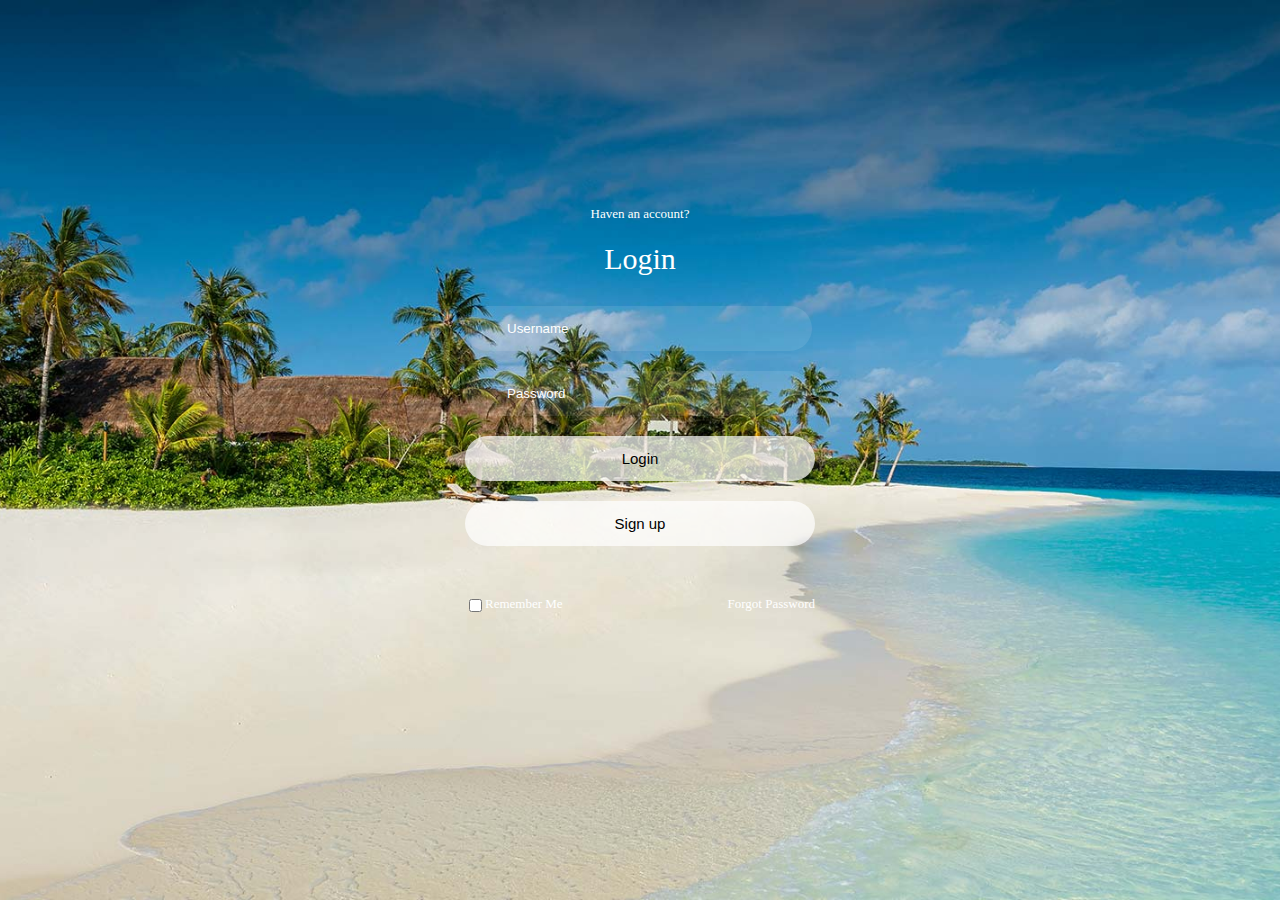
<file: Home/Login Page.html>
<!DOCTYPE html>
<html lang="en">
<head>
    <meta charset="UTF-8">
    <meta name="viewport" content="width=device-width, initial-scale=1.0">
    <title>Sign up</title>
    <style>

        body{
            margin: 0;
            padding: 0;
            background-image: url(Special-Offers-no-color-1920-1.jpg); 
            background-size: cover;
            background-repeat: no-repeat;
            background-position: center;
            background-attachment: fixed;    
        }

        .box{
            display: flex;
            justify-content: center;
            align-items: center;
            min-height: 90vh;
        }
        .container{
            width: 350px;
            display: flex;
            flex-direction: column;
            gap: 20px;
            padding: 0 15px 0 15px;
        }
        span{
            color: #ffff;
            font-size: small;
            display: flex;
            justify-content: center;
            padding: 10px 0 10px 0;
        }

        header{
            color: #ffff;
            font-size: 30px;
            display: flex;
            justify-content: center;
            padding: 10px 0 10px 0;
        }
        .input-field{
            display: flex;
            flex-direction: column;
        }
        .input{
            height:45px;
            width: 87%;
            border: none;
            border-radius: 30px;
            color: #ffff;
            padding: 0 0 0 42px;
            background: rgba(255,255,255, 0.1);
        }
        i{
            position: relative;
            top: -33px;
            left: 17px;
            color: #ffff;
        }
         ::-webkit-input-placeholder{
            color: #ffff;
         }
         .submit{
            border:none;
            border-radius: 30px;
            margin-bottom: 20px;
            font-size: 15px;
            height:45px;
            outline:none;
            width:100%;
            background:rgba(255,255,255, 0.7) ;
            cursor: pointer;
            transition: .3s;
         }
         .submit:hover{
            box-sizing: 1px 5px 7 1px rgba(0, 0, 0, 0.2);

         }
         .bottom{
            display: flex;
            flex-direction: row;
            justify-content: space-between;
            font-size: small;
            color: #ffff;
            margin-top: 10px;
         }
         .left{
            display: flex;
         }
         label a{
            color: #ffff;
            text-decoration: none;
         }



    </style>
</head>
<body>
  
    <div class="box">
        <div class="container">
            <div class="top-header">
                <span> Haven an account?</span>
                <header>Login</header>
            </div>

             <div class="input-field">
                <input type="text" class="input" placeholder="Username" required >
             </div>
             <div class="input-field">
                <input type="password" class="input" placeholder="Password" required >
             </div>
             <div class="input-field">
                <input type="submit" class="submit" value="Login" >
                <input type="submit" class="submit" value="Sign up">
             </div>

             <div class="bottom">
               <div class="left">
                <input type="checkbox" id="check">
                <label for="check"> Remember Me</label>
               </div>
               <div class="right">
                <label> <a href="#">Forgot Password</a></label>
               </div>
             </div>
        </div>

    </div>

    
</body>
</html>

<script>



    
</script>
</file>
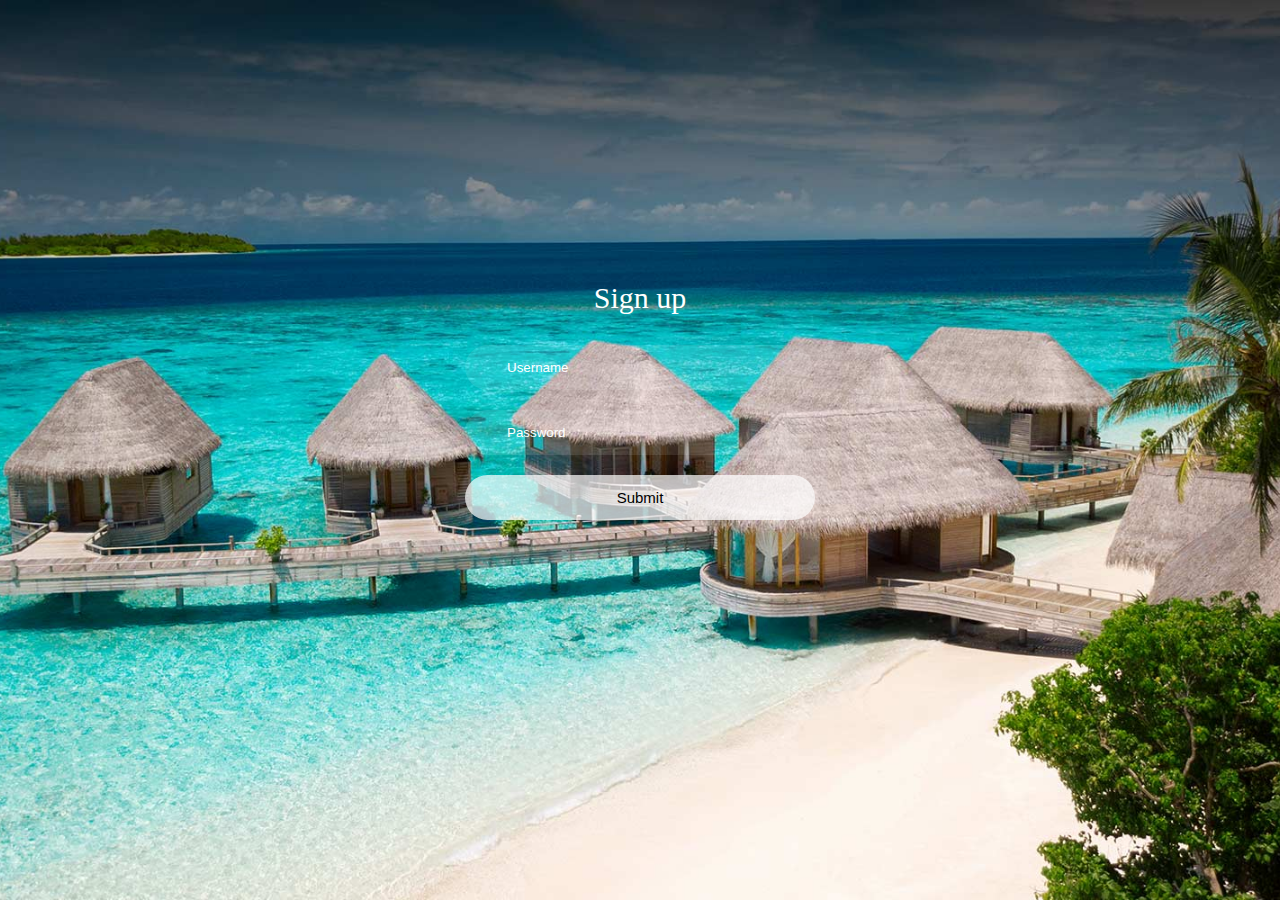
<file: Home/Sign up.html>
<!DOCTYPE html>
<html lang="en">
<head>
    <meta charset="UTF-8">
    <meta name="viewport" content="width=device-width, initial-scale=1.0">
    <title>Sign up</title>
    <style>

        body{
            margin: 0;
            padding: 0;
            background-image: url(serenity-spa-1-1920x1000-1.jpg); 
            background-size: cover;
            background-repeat: no-repeat;
            background-position: center;
            background-attachment: fixed;    
        }

        .box{
            display: flex;
            justify-content: center;
            align-items: center;
            min-height: 90vh;
        }
        .container{
            width: 350px;
            display: flex;
            flex-direction: column;
            gap: 20px;
            padding: 0 15px 0 15px;
        }
        span{
            color: #ffff;
            font-size: small;
            display: flex;
            justify-content: center;
            padding: 10px 0 10px 0;
        }

        header{
            color: #ffff;
            font-size: 30px;
            display: flex;
            justify-content: center;
            padding: 10px 0 10px 0;
        }
        .input-field{
            display: flex;
            flex-direction: column;
        }
        .input{
            height:45px;
            width: 87%;
            border: none;
            border-radius: 30px;
            color: #ffff;
            padding: 0 0 0 42px;
            background: rgba(255,255,255, 0.1);
        }
        i{
            position: relative;
            top: -33px;
            left: 17px;
            color: #ffff;
        }
         ::-webkit-input-placeholder{
            color: #ffff;
         }
         .submit{
            border:none;
            border-radius: 30px;
            margin-bottom: 20px;
            font-size: 15px;
            height:45px;
            outline:none;
            width:100%;
            background:rgba(255,255,255, 0.7) ;
            cursor: pointer;
            transition: .3s;
         }
         .submit:hover{
            box-sizing: 1px 5px 7 1px rgba(0, 0, 0, 0.2);

         }
         .bottom{
            display: flex;
            flex-direction: row;
            justify-content: space-between;
            font-size: small;
            color: #ffff;
            margin-top: 10px;
         }
         .left{
            display: flex;
         }
         label a{
            color: #ffff;
            text-decoration: none;
         }



    </style>
</head>
<body>
  
    <div class="box">
        <div class="container">
            <div class="top-header">
                <!-- <span> Haven an account?</span> -->
                <header>Sign up</header>
            </div>

             <div class="input-field">
                <input type="text" class="input" placeholder="Username" required >
             </div>
             <div class="input-field">
                <input type="password" class="input" placeholder="Password" required >
             </div>
             <div class="input-field">
                <input type="submit" class="submit" value="Submit" >
                <!-- <input type="submit" class="submit" value="Sign up" > -->
             </div>

             <!-- <div class="bottom">
               <div class="left">
                <input type="checkbox" id="check">
                <label for="check"> Remember Me</label>
               </div>
               <div class="right">
                <label> <a href="#">Forgot Password</a></label>
               </div>
             </div> -->
        </div>

    </div>

    
</body>
</html>
</file>
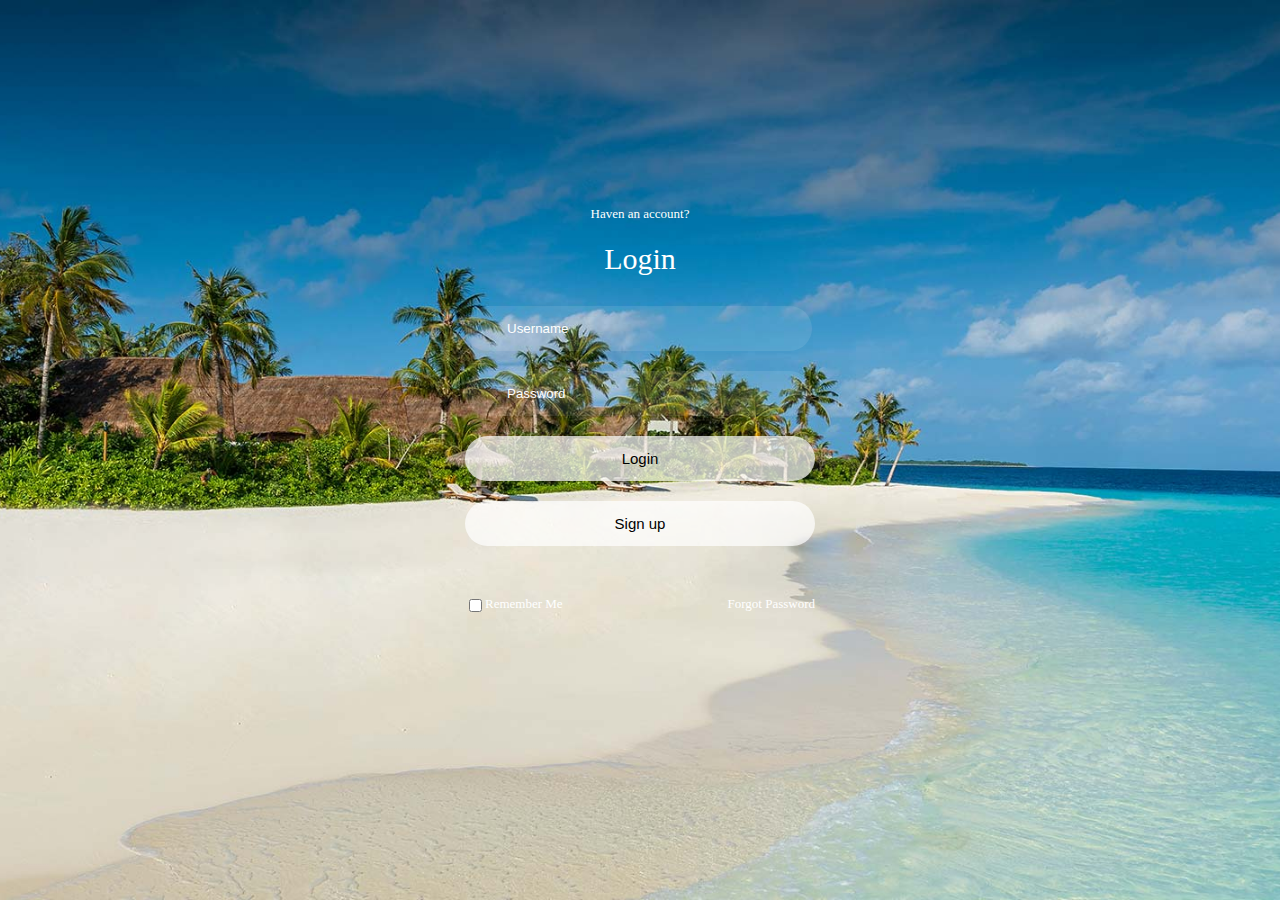
<file: Home/Login/Login Page.html>
<!DOCTYPE html>
<html lang="en">
<head>
    <meta charset="UTF-8">
    <meta name="viewport" content="width=device-width, initial-scale=1.0">
    <title>Sign up</title>
    <style>

        body{
            margin: 0;
            padding: 0;
            background-image: url(Special-Offers-no-color-1920-1.jpg); 
            background-size: cover;
            background-repeat: no-repeat;
            background-position: center;
            background-attachment: fixed;    
        }

        .box{
            display: flex;
            justify-content: center;
            align-items: center;
            min-height: 90vh;
        }
        .container{
            width: 350px;
            display: flex;
            flex-direction: column;
            gap: 20px;
            padding: 0 15px 0 15px;
        }
        span{
            color: #ffff;
            font-size: small;
            display: flex;
            justify-content: center;
            padding: 10px 0 10px 0;
        }

        header{
            color: #ffff;
            font-size: 30px;
            display: flex;
            justify-content: center;
            padding: 10px 0 10px 0;
        }
        .input-field{
            display: flex;
            flex-direction: column;
        }
        .input{
            height:45px;
            width: 87%;
            border: none;
            border-radius: 30px;
            color: #ffff;
            padding: 0 0 0 42px;
            background: rgba(255,255,255, 0.1);
        }
        i{
            position: relative;
            top: -33px;
            left: 17px;
            color: #ffff;
        }
         ::-webkit-input-placeholder{
            color: #ffff;
         }
         .submit{
            border:none;
            border-radius: 30px;
            margin-bottom: 20px;
            font-size: 15px;
            height:45px;
            outline:none;
            width:100%;
            background:rgba(255,255,255, 0.7) ;
            cursor: pointer;
            transition: .3s;
         }
         .submit:hover{
            box-sizing: 1px 5px 7 1px rgba(0, 0, 0, 0.2);

         }
         .bottom{
            display: flex;
            flex-direction: row;
            justify-content: space-between;
            font-size: small;
            color: #ffff;
            margin-top: 10px;
         }
         .left{
            display: flex;
         }
         label a{
            color: #ffff;
            text-decoration: none;
         }



    </style>
</head>
<body>
  
    <div class="box">
        <div class="container">
            <div class="top-header">
                <span> Haven an account?</span>
                <header>Login</header>
            </div>

             <div class="input-field">
                <input type="text" class="input" placeholder="Username" required >
             </div>
             <div class="input-field">
                <input type="password" class="input" placeholder="Password" required >
             </div>
             <div class="input-field">
                <input type="submit" class="submit" value="Login" >
                <input  type="submit" class="submit" value="Sign up"  >
             </div>

             <div class="bottom">
               <div class="left">
                <input type="checkbox" id="check">
                <label for="check"> Remember Me</label>
               </div>
               <div class="right">
                <label> <a href="#">Forgot Password</a></label>
               </div>
             </div>
        </div>

    </div>

    
</body>
</html>
</file>
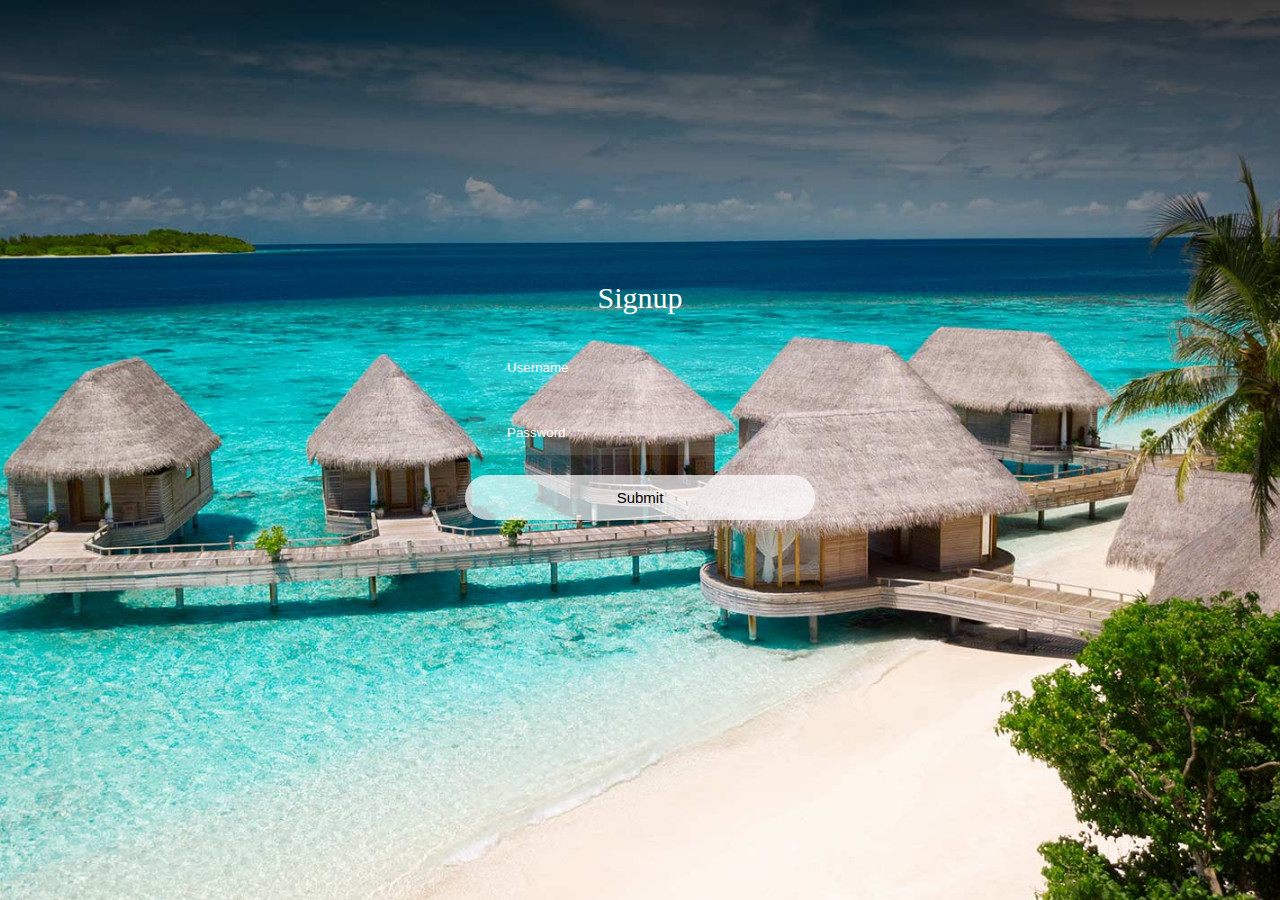
<file: Home/Login/Signup.html>
<!DOCTYPE html>
<html lang="en">
<head>
    <meta charset="UTF-8">
    <meta name="viewport" content="width=device-width, initial-scale=1.0">
    <title>Login</title>
    <style>

        body{
            margin: 0;
            padding: 0;
            background-image: url(serenity-spa-1-1920x1000-1.jpg); 
            background-size: cover;
            background-repeat: no-repeat;
            background-position: center;
            background-attachment: fixed;    
        }

        .box{
            display: flex;
            justify-content: center;
            align-items: center;
            min-height: 90vh;
        }
        .container{
            width: 350px;
            display: flex;
            flex-direction: column;
            gap: 20px;
            padding: 0 15px 0 15px;
        }
        span{
            color: #ffff;
            font-size: small;
            display: flex;
            justify-content: center;
            padding: 10px 0 10px 0;
        }

        header{
            color: #ffff;
            font-size: 30px;
            display: flex;
            justify-content: center;
            padding: 10px 0 10px 0;
        }
        .input-field{
            display: flex;
            flex-direction: column;
        }
        .input{
            height:45px;
            width: 87%;
            border: none;
            border-radius: 30px;
            color: #ffff;
            padding: 0 0 0 42px;
            background: rgba(255,255,255, 0.1);
        }
        i{
            position: relative;
            top: -33px;
            left: 17px;
            color: #ffff;
        }
         ::-webkit-input-placeholder{
            color: #ffff;
         }
         .submit{
            border:none;
            border-radius: 30px;
            margin-bottom: 20px;
            font-size: 15px;
            height:45px;
            outline:none;
            width:100%;
            background:rgba(255,255,255, 0.7) ;
            cursor: pointer;
            transition: .3s;
         }
         .submit:hover{
            box-sizing: 1px 5px 7 1px rgba(0, 0, 0, 0.2);

         }
         .bottom{
            display: flex;
            flex-direction: row;
            justify-content: space-between;
            font-size: small;
            color: #ffff;
            margin-top: 10px;
         }
         .left{
            display: flex;
         }
         label a{
            color: #ffff;
            text-decoration: none;
         }



    </style>
</head>
<body>
  
    <div class="box">
        <div class="container">
            <div class="top-header">
                <!-- <span> Haven an account?</span> -->
                <header>Signup</header>
            </div>

             <div class="input-field">
                <input type="text" class="input" placeholder="Username" required >
             </div>
             <div class="input-field">
                <input type="password" class="input" placeholder="Password" required >
             </div>
             <div class="input-field">
                <input type="submit" class="submit" value="Submit" >
                <!-- <input type="submit" class="submit" value="Sign up" > -->
             </div>

             <!-- <div class="bottom">
               <div class="left">
                <input type="checkbox" id="check">
                <label for="check"> Remember Me</label>
               </div>
               <div class="right">
                <label> <a href="#">Forgot Password</a></label>
               </div>
             </div> -->
        </div>

    </div>

    
</body>
</html>
</file>
